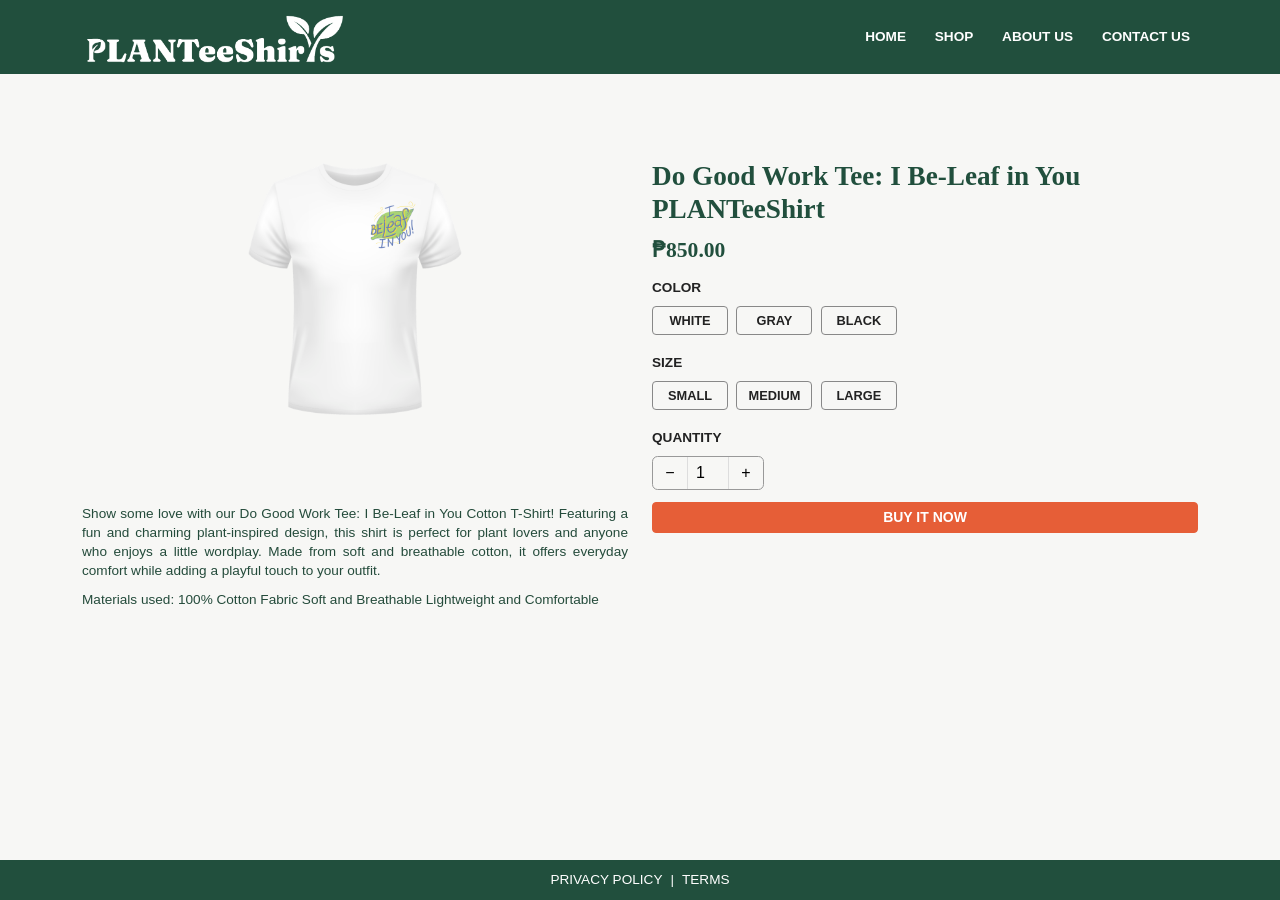
<file: product1.html>
<!doctype html>
<html lang="en">

<head>
  <meta charset="utf-8">
  <meta name="viewport" content="width=device-width, initial-scale=1">

  <title>PLANTeeShirts | Product 1</title>

  <!-- Bootstrap CSS -->
  <link href="https://cdn.jsdelivr.net/npm/bootstrap@5.3.3/dist/css/bootstrap.min.css" rel="stylesheet">

  <!-- Existing Product CSS -->
  <link rel="stylesheet" href="css/product.css">

  <!-- External JavaScript -->
  <script src="js/mailto.js" defer></script>

  <!-- Compact Page Layout -->
  <style>

    html, body {
      min-height: 100%;
      margin: 0;
    }

    body {
      min-height: 100vh;
      display: flex;
      flex-direction: column;
    }

    /* Navigation */
    .site-navbar {
      padding-top: 5px !important;
      padding-bottom: 5px !important;
      flex-shrink: 0;
    }

    .site-navbar img {
      height: 60px;
      width: auto;
    }

    /* Main Product Section */
    .product-section {
      flex: 1;
      padding-top: 10px !important;
      padding-bottom: 10px !important;
    }

    .product-section .row {
      align-items: center;
    }

    /* Product Gallery */
    .product-gallery {
      display: flex;
      justify-content: center;
      align-items: center;
      width: 100%;
    }

    .product-gallery a {
      display: flex;
      justify-content: center;
      align-items: center;
      width: 100%;
    }

    .product-gallery img {
      width: 100%;
      max-height: 38vh;
      object-fit: contain;
    }

    /* Product Description */
    .product-description {
      margin-top: 10px;
      font-size: 0.85rem;
      line-height: 1.4;
      text-align: justify;
    }

    .product-description p {
      margin-bottom: 0;
    }

    .product-description .materials {
      margin-top: 10px;
    }

    /* Product Information */
    .product-details {
      padding-top: 5px;
      padding-bottom: 5px;
    }

    .product-title {
      margin-bottom: 8px;
    }

    .product-price {
      margin-bottom: 12px;
    }

    .product-details .mb-3 {
      margin-bottom: 12px !important;
    }

    /* Footer */
    .site-footer {
      margin-top: auto !important;
      padding: 10px 0;
      flex-shrink: 0;
      text-align: center;
    }

    /* Smaller Screens */
    @media (max-width: 767px) {

      .product-section {
        padding-top: 15px !important;
        padding-bottom: 15px !important;
      }

      .product-gallery img {
        max-height: 35vh;
      }

      .product-details {
        padding-top: 10px;
      }

    }

  </style>

</head>

<body>

  <!-- Navigation -->
  <nav class="navbar navbar-expand-lg site-navbar">

    <div class="container">

      <a class="brand-name" href="index.html">

        <img src="images/planteeshirts-logoB.png"
             alt="PLANTeeShirts Logo"
             height="60"
             class="d-inline-block align-text-top">

      </a>

      <button class="navbar-toggler bg-light"
        type="button"
        data-bs-toggle="collapse"
        data-bs-target="#mainNavigation"
        aria-controls="mainNavigation"
        aria-expanded="false"
        aria-label="Toggle navigation">

        <span class="navbar-toggler-icon"></span>

      </button>

      <div class="collapse navbar-collapse" id="mainNavigation">

        <ul class="navbar-nav ms-auto align-items-lg-center">

          <li class="nav-item">
            <a class="nav-link" href="index.html">HOME</a>
          </li>

          <li class="nav-item">
            <a class="nav-link" href="index.html#shop">SHOP</a>
          </li>

          <li class="nav-item">
            <a class="nav-link" href="index.html#about">ABOUT US</a>
          </li>

          <li class="nav-item">
            <a class="nav-link" href="contact.html">CONTACT US</a>
          </li>

        </ul>

      </div>

    </div>

  </nav>


  <!-- Product Details -->
  <main class="container product-section">

    <div class="row g-3 g-lg-4">

      <!-- Product Image -->
      <section class="col-12 col-md-6" aria-label="Product image">

        <div class="product-gallery">

          <a href="images/product1front.png"
             target="_blank"
             rel="noopener"
             class="product-image-placeholder"
             style="border: none; background: transparent; padding: 0;"
             aria-label="View larger image of Product 1">

            <img src="images/product1front.png"
                 alt="Product 1">

          </a>

        </div>


        <!-- Product Description and Materials -->
        <div class="product-description">

          <p>
            Show some love with our Do Good Work Tee: I Be-Leaf in You Cotton T-Shirt! Featuring a fun and charming plant-inspired design, this shirt is perfect for plant lovers and anyone who enjoys a little wordplay. Made from soft and breathable cotton, it offers everyday comfort while adding a playful touch to your outfit.
          </p>

          <p class="materials">
            Materials used: 100% Cotton Fabric
            Soft and Breathable
            Lightweight and Comfortable
          </p>

        </div>

      </section>


      <!-- Product Information -->
      <section class="col-12 col-md-6 product-details"
        aria-label="Product information">

        <h1 class="product-title">
          Do Good Work Tee: I Be-Leaf in You PLANTeeShirt
        </h1>

        <p class="product-price">₱850.00</p>


        <!-- Color Options -->
        <div class="mb-3">

          <span class="option-label">COLOR</span>

          <div class="option-buttons">

            <button type="button"
              class="btn btn-outline-secondary btn-sm color-option"
              onclick="selectColor(this)">
              WHITE
            </button>

            <button type="button"
              class="btn btn-outline-secondary btn-sm color-option"
              onclick="selectColor(this)">
              GRAY
            </button>

            <button type="button"
              class="btn btn-outline-secondary btn-sm color-option"
              onclick="selectColor(this)">
              BLACK
            </button>

          </div>

        </div>


        <!-- Size Options -->
        <div class="mb-3">

          <span class="option-label">SIZE</span>

          <div class="option-buttons">

            <button type="button"
              class="btn btn-outline-secondary btn-sm size-option"
              onclick="selectSize(this)">
              SMALL
            </button>

            <button type="button"
              class="btn btn-outline-secondary btn-sm size-option"
              onclick="selectSize(this)">
              MEDIUM
            </button>

            <button type="button"
              class="btn btn-outline-secondary btn-sm size-option"
              onclick="selectSize(this)">
              LARGE
            </button>

          </div>

        </div>


        <!-- Quantity -->
        <div class="mb-3">

          <label class="option-label" for="quantity">
            QUANTITY
          </label>

          <div class="quantity-control">

            <button type="button"
              aria-label="Decrease quantity"
              onclick="changeQuantity(-1)">
              −
            </button>

            <input id="quantity"
              type="number"
              value="1"
              min="1"
              max="99"
              aria-label="Quantity">

            <button type="button"
              aria-label="Increase quantity"
              onclick="changeQuantity(1)">
              +
            </button>

          </div>

        </div>


        <!-- Purchase Buttons -->
        <div class="d-grid gap-2">

          <button type="button"
            id="buy-now"
            class="btn btn-buy-now btn-sm fw-semibold">
            BUY IT NOW
          </button>

        </div>

      </section>

    </div>

  </main>


  <!-- Footer -->
  <footer class="site-footer">

    <div class="container d-flex flex-row justify-content-center align-items-center gap-2">

      <a href="privacy.html" class="nav-link">
        PRIVACY POLICY
      </a>

      <span>|</span>

      <a href="terms.html" class="nav-link">
        TERMS
      </a>

    </div>

  </footer>


  <!-- Bootstrap JavaScript -->
  <script src="https://cdn.jsdelivr.net/npm/bootstrap@5.3.3/dist/js/bootstrap.bundle.min.js"></script>

</body>

</html>
</file>
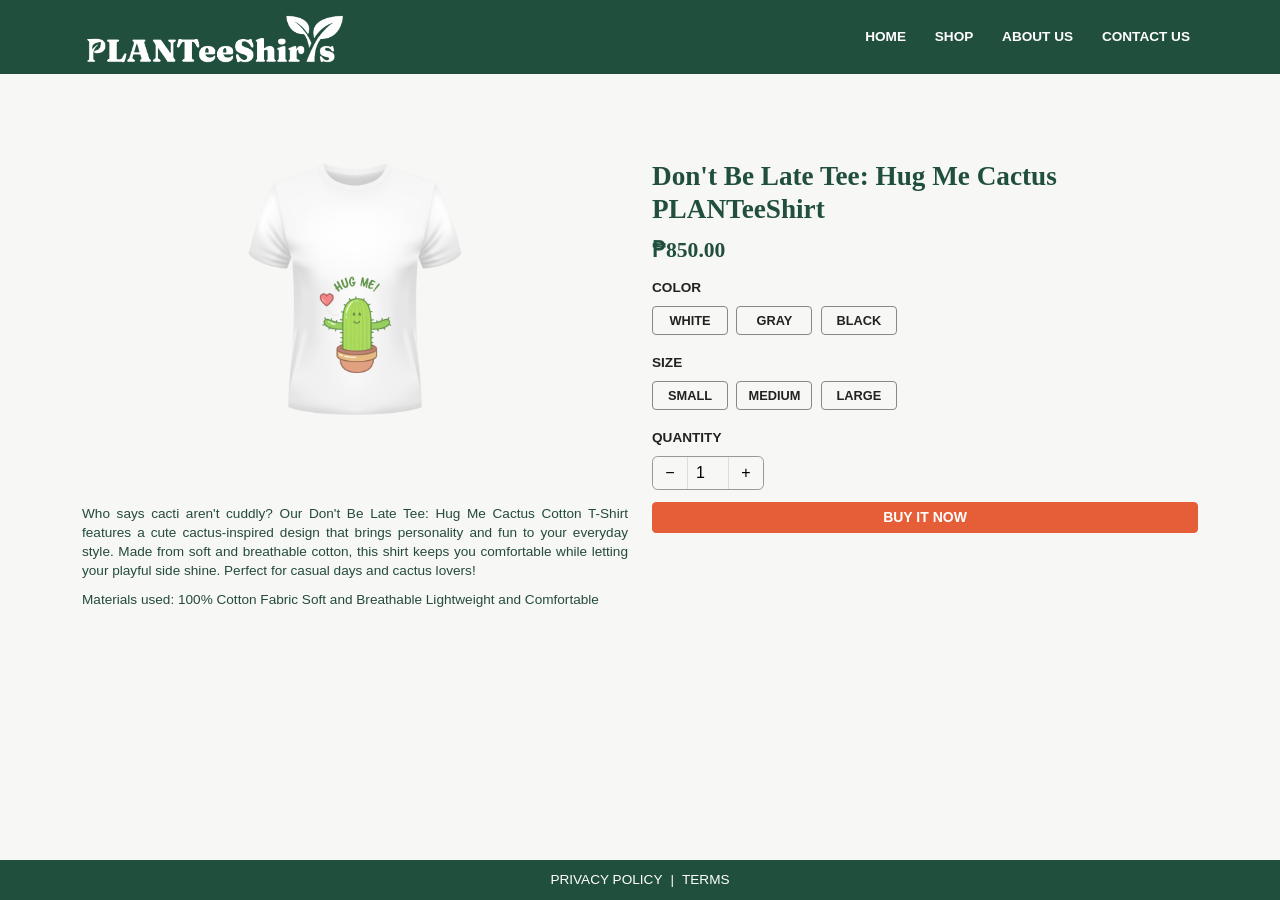
<file: product2.html>
<!doctype html>
<html lang="en">

<head>
  <meta charset="utf-8">
  <meta name="viewport" content="width=device-width, initial-scale=1">

  <title>PLANTeeShirts | Product 2</title>

  <!-- Bootstrap CSS -->
  <link href="https://cdn.jsdelivr.net/npm/bootstrap@5.3.3/dist/css/bootstrap.min.css" rel="stylesheet">

  <!-- Existing Product CSS -->
  <link rel="stylesheet" href="css/product.css">

  <!-- External JavaScript (Same as Product 1) -->
  <script src="js/mailto.js" defer></script>

  <!-- Compact Page Layout -->
  <style>

    html, body {
      min-height: 100%;
      margin: 0;
    }

    body {
      min-height: 100vh;
      display: flex;
      flex-direction: column;
    }

    /* Navigation */
    .site-navbar {
      padding-top: 5px !important;
      padding-bottom: 5px !important;
      flex-shrink: 0;
    }

    .site-navbar img {
      height: 60px;
      width: auto;
    }

    /* Main Product Section */
    .product-section {
      flex: 1;
      padding-top: 10px !important;
      padding-bottom: 10px !important;
    }

    .product-section .row {
      align-items: center;
    }

    /* Product Gallery */
    .product-gallery {
      display: flex;
      justify-content: center;
      align-items: center;
      width: 100%;
    }

    .product-gallery a {
      display: flex;
      justify-content: center;
      align-items: center;
      width: 100%;
    }

    .product-gallery img {
      width: 100%;
      max-height: 38vh;
      object-fit: contain;
    }

    /* Product Description */
    .product-description {
      margin-top: 10px;
      font-size: 0.85rem;
      line-height: 1.4;
      text-align: justify;
    }

    .product-description p {
      margin-bottom: 0;
    }

    .product-description .materials {
      margin-top: 10px;
    }

    /* Product Information */
    .product-details {
      padding-top: 5px;
      padding-bottom: 5px;
    }

    .product-title {
      margin-bottom: 8px;
    }

    .product-price {
      margin-bottom: 12px;
    }

    .product-details .mb-3 {
      margin-bottom: 12px !important;
    }

    /* Footer */
    .site-footer {
      margin-top: auto !important;
      padding: 10px 0;
      flex-shrink: 0;
      text-align: center;
    }

    /* Smaller Screens */
    @media (max-width: 767px) {

      .product-section {
        padding-top: 15px !important;
        padding-bottom: 15px !important;
      }

      .product-gallery img {
        max-height: 35vh;
      }

      .product-details {
        padding-top: 10px;
      }

    }

  </style>

</head>

<body>

  <!-- Navigation -->
  <nav class="navbar navbar-expand-lg site-navbar">

    <div class="container">

      <a class="brand-name" href="index.html">

        <img src="images/planteeshirts-logoB.png"
             alt="PLANTeeShirts Logo"
             height="60"
             class="d-inline-block align-text-top">

      </a>

      <button class="navbar-toggler bg-light"
        type="button"
        data-bs-toggle="collapse"
        data-bs-target="#mainNavigation"
        aria-controls="mainNavigation"
        aria-expanded="false"
        aria-label="Toggle navigation">

        <span class="navbar-toggler-icon"></span>

      </button>

      <div class="collapse navbar-collapse" id="mainNavigation">

        <ul class="navbar-nav ms-auto align-items-lg-center">

          <li class="nav-item">
            <a class="nav-link" href="index.html">HOME</a>
          </li>

          <li class="nav-item">
            <a class="nav-link" href="index.html">SHOP</a>
          </li>

          <li class="nav-item">
            <a class="nav-link" href="#">ABOUT US</a>
          </li>

          <li class="nav-item">
            <a class="nav-link" href="#">CONTACT US</a>
          </li>

        </ul>

      </div>

    </div>

  </nav>


  <!-- Product Details -->
  <main class="container product-section">

    <div class="row g-3 g-lg-4">

      <!-- Product Image -->
      <section class="col-12 col-md-6" aria-label="Product image">

        <div class="product-gallery">

          <a href="images/product2front.png"
             target="_blank"
             rel="noopener"
             class="product-image-placeholder"
             style="border: none; background: transparent; padding: 0;"
             aria-label="View larger image of Product 2">

            <img src="images/product2front.png"
                 alt="Product 2">

          </a>

        </div>


        <!-- Product Description and Materials -->
        <div class="product-description">

          <p>
            Who says cacti aren't cuddly? Our Don't Be Late Tee: Hug Me Cactus Cotton T-Shirt features a cute cactus-inspired design that brings personality and fun to your everyday style. Made from soft and breathable cotton, this shirt keeps you comfortable while letting your playful side shine. Perfect for casual days and cactus lovers!
          </p>

          <p class="materials">
            Materials used: 100% Cotton Fabric
            Soft and Breathable
            Lightweight and Comfortable
          </p>

        </div>

      </section>


      <!-- Product Information -->
      <section class="col-12 col-md-6 product-details"
        aria-label="Product information">

        <h1 class="product-title">
          Don't Be Late Tee: Hug Me Cactus PLANTeeShirt
        </h1>

        <p class="product-price">₱850.00</p>


        <!-- Color Options -->
        <div class="mb-3">

          <span class="option-label">COLOR</span>

          <div class="option-buttons">

            <button type="button"
              class="btn btn-outline-secondary btn-sm color-option"
              onclick="selectColor(this)">
              WHITE
            </button>

            <button type="button"
              class="btn btn-outline-secondary btn-sm color-option"
              onclick="selectColor(this)">
              GRAY
            </button>

            <button type="button"
              class="btn btn-outline-secondary btn-sm color-option"
              onclick="selectColor(this)">
              BLACK
            </button>

          </div>

        </div>


        <!-- Size Options -->
        <div class="mb-3">

          <span class="option-label">SIZE</span>

          <div class="option-buttons">

            <button type="button"
              class="btn btn-outline-secondary btn-sm size-option"
              onclick="selectSize(this)">
              SMALL
            </button>

            <button type="button"
              class="btn btn-outline-secondary btn-sm size-option"
              onclick="selectSize(this)">
              MEDIUM
            </button>

            <button type="button"
              class="btn btn-outline-secondary btn-sm size-option"
              onclick="selectSize(this)">
              LARGE
            </button>

          </div>

        </div>


        <!-- Quantity -->
        <div class="mb-3">

          <label class="option-label" for="quantity">
            QUANTITY
          </label>

          <div class="quantity-control">

            <button type="button"
              aria-label="Decrease quantity"
              onclick="changeQuantity(-1)">
              −
            </button>

            <input id="quantity"
              type="number"
              value="1"
              min="1"
              max="99"
              aria-label="Quantity">

            <button type="button"
              aria-label="Increase quantity"
              onclick="changeQuantity(1)">
              +
            </button>

          </div>

        </div>


        <!-- Purchase Buttons -->
        <div class="d-grid gap-2">

          <button type="button"
            id="buy-now"
            class="btn btn-buy-now btn-sm fw-semibold">
            BUY IT NOW
          </button>

        </div>

      </section>

    </div>

  </main>


  <!-- Footer -->
  <footer class="site-footer">

    <div class="container d-flex flex-row justify-content-center align-items-center gap-2">

      <a href="privacy.html" class="nav-link">
        PRIVACY POLICY
      </a>

      <span>|</span>

      <a href="terms.html" class="nav-link">
        TERMS
      </a>

    </div>

  </footer>


  <!-- Bootstrap JavaScript -->
  <script src="https://cdn.jsdelivr.net/npm/bootstrap@5.3.3/dist/js/bootstrap.bundle.min.js"></script>

</body>

</html>
</file>
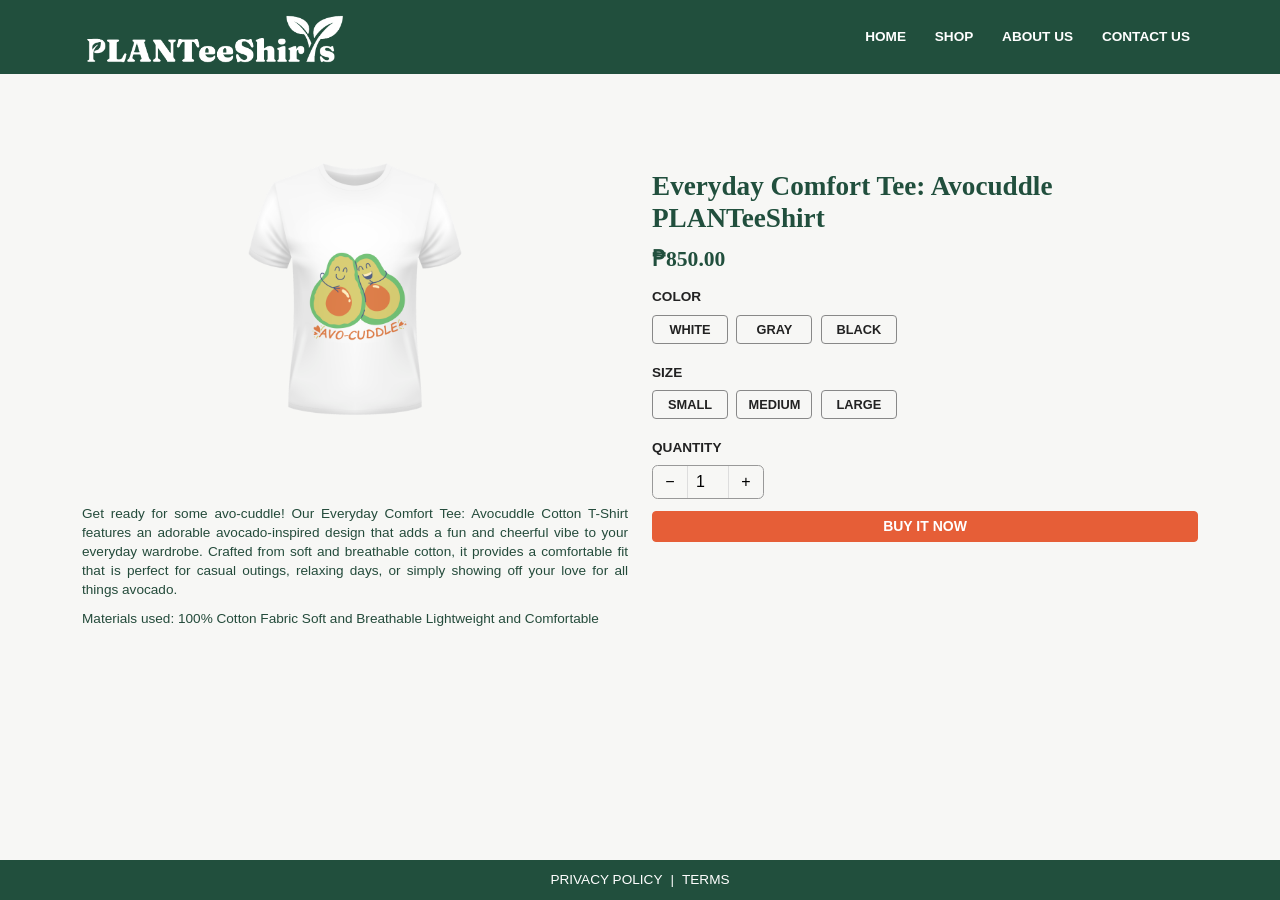
<file: product3.html>
<!doctype html>
<html lang="en">

<head>
  <meta charset="utf-8">
  <meta name="viewport" content="width=device-width, initial-scale=1">

  <title>PLANTeeShirts | Product 3</title>

  <!-- Bootstrap CSS -->
  <link href="https://cdn.jsdelivr.net/npm/bootstrap@5.3.3/dist/css/bootstrap.min.css" rel="stylesheet">

  <!-- Existing Product CSS -->
  <link rel="stylesheet" href="css/product.css">

  <!-- External JavaScript (Same as Product 1) -->
  <script src="js/mailto.js" defer></script>

  <!-- Compact Page Layout -->
  <style>

    html, body {
      min-height: 100%;
      margin: 0;
    }

    body {
      min-height: 100vh;
      display: flex;
      flex-direction: column;
    }

    /* Navigation */
    .site-navbar {
      padding-top: 5px !important;
      padding-bottom: 5px !important;
      flex-shrink: 0;
    }

    .site-navbar img {
      height: 60px;
      width: auto;
    }

    /* Main Product Section */
    .product-section {
      flex: 1;
      padding-top: 10px !important;
      padding-bottom: 10px !important;
    }

    .product-section .row {
      align-items: center;
    }

    /* Product Gallery */
    .product-gallery {
      display: flex;
      justify-content: center;
      align-items: center;
      width: 100%;
    }

    .product-gallery a {
      display: flex;
      justify-content: center;
      align-items: center;
      width: 100%;
    }

    .product-gallery img {
      width: 100%;
      max-height: 38vh;
      object-fit: contain;
    }

    /* Product Description */
    .product-description {
      margin-top: 10px;
      font-size: 0.85rem;
      line-height: 1.4;
      text-align: justify;
    }

    .product-description p {
      margin-bottom: 0;
    }

    .product-description .materials {
      margin-top: 10px;
    }

    /* Product Information */
    .product-details {
      padding-top: 5px;
      padding-bottom: 5px;
    }

    .product-title {
      margin-bottom: 8px;
    }

    .product-price {
      margin-bottom: 12px;
    }

    .product-details .mb-3 {
      margin-bottom: 12px !important;
    }

    /* Footer */
    .site-footer {
      margin-top: auto !important;
      padding: 10px 0;
      flex-shrink: 0;
      text-align: center;
    }

    /* Smaller Screens */
    @media (max-width: 767px) {

      .product-section {
        padding-top: 15px !important;
        padding-bottom: 15px !important;
      }

      .product-gallery img {
        max-height: 35vh;
      }

      .product-details {
        padding-top: 10px;
      }

    }

  </style>

</head>

<body>

  <!-- Navigation -->
  <nav class="navbar navbar-expand-lg site-navbar">

    <div class="container">

      <a class="brand-name" href="index.html">

        <img src="images/planteeshirts-logoB.png"
             alt="PLANTeeShirts Logo"
             height="60"
             class="d-inline-block align-text-top">

      </a>

      <button class="navbar-toggler bg-light"
        type="button"
        data-bs-toggle="collapse"
        data-bs-target="#mainNavigation"
        aria-controls="mainNavigation"
        aria-expanded="false"
        aria-label="Toggle navigation">

        <span class="navbar-toggler-icon"></span>

      </button>

      <div class="collapse navbar-collapse" id="mainNavigation">

        <ul class="navbar-nav ms-auto align-items-lg-center">

          <li class="nav-item">
            <a class="nav-link" href="index.html">HOME</a>
          </li>

          <li class="nav-item">
            <a class="nav-link" href="index.html">SHOP</a>
          </li>

          <li class="nav-item">
            <a class="nav-link" href="#">ABOUT US</a>
          </li>

          <li class="nav-item">
            <a class="nav-link" href="#">CONTACT US</a>
          </li>

        </ul>

      </div>

    </div>

  </nav>


  <!-- Product Details -->
  <main class="container product-section">

    <div class="row g-3 g-lg-4">

      <!-- Product Image -->
      <section class="col-12 col-md-6" aria-label="Product image">

        <div class="product-gallery">

          <a href="images/product3front.png"
             target="_blank"
             rel="noopener"
             class="product-image-placeholder"
             style="border: none; background: transparent; padding: 0;"
             aria-label="View larger image of Product 3">

            <img src="images/product3front.png"
                 alt="Product 3">

          </a>

        </div>


        <!-- Product Description and Materials -->
        <div class="product-description">

          <p>
            Get ready for some avo-cuddle! Our Everyday Comfort Tee: Avocuddle Cotton T-Shirt features an adorable avocado-inspired design that adds a fun and cheerful vibe to your everyday wardrobe. Crafted from soft and breathable cotton, it provides a comfortable fit that is perfect for casual outings, relaxing days, or simply showing off your love for all things avocado.
          </p>

          <p class="materials">
            Materials used: 100% Cotton Fabric
            Soft and Breathable
            Lightweight and Comfortable
          </p>

        </div>

      </section>


      <!-- Product Information -->
      <section class="col-12 col-md-6 product-details"
        aria-label="Product information">

        <h1 class="product-title">
          Everyday Comfort Tee: Avocuddle PLANTeeShirt
        </h1>

        <p class="product-price">₱850.00</p>


        <!-- Color Options -->
        <div class="mb-3">

          <span class="option-label">COLOR</span>

          <div class="option-buttons">

            <button type="button"
              class="btn btn-outline-secondary btn-sm color-option"
              onclick="selectColor(this)">
              WHITE
            </button>

            <button type="button"
              class="btn btn-outline-secondary btn-sm color-option"
              onclick="selectColor(this)">
              GRAY
            </button>

            <button type="button"
              class="btn btn-outline-secondary btn-sm color-option"
              onclick="selectColor(this)">
              BLACK
            </button>

          </div>

        </div>


        <!-- Size Options -->
        <div class="mb-3">

          <span class="option-label">SIZE</span>

          <div class="option-buttons">

            <button type="button"
              class="btn btn-outline-secondary btn-sm size-option"
              onclick="selectSize(this)">
              SMALL
            </button>

            <button type="button"
              class="btn btn-outline-secondary btn-sm size-option"
              onclick="selectSize(this)">
              MEDIUM
            </button>

            <button type="button"
              class="btn btn-outline-secondary btn-sm size-option"
              onclick="selectSize(this)">
              LARGE
            </button>

          </div>

        </div>


        <!-- Quantity -->
        <div class="mb-3">

          <label class="option-label" for="quantity">
            QUANTITY
          </label>

          <div class="quantity-control">

            <button type="button"
              aria-label="Decrease quantity"
              onclick="changeQuantity(-1)">
              −
            </button>

            <input id="quantity"
              type="number"
              value="1"
              min="1"
              max="99"
              aria-label="Quantity">

            <button type="button"
              aria-label="Increase quantity"
              onclick="changeQuantity(1)">
              +
            </button>

          </div>

        </div>


        <!-- Purchase Buttons -->
        <div class="d-grid gap-2">

          <button type="button"
            id="buy-now"
            class="btn btn-buy-now btn-sm fw-semibold">
            BUY IT NOW
          </button>

        </div>

      </section>

    </div>

  </main>


  <!-- Footer -->
  <footer class="site-footer">

    <div class="container d-flex flex-row justify-content-center align-items-center gap-2">

      <a href="privacy.html" class="nav-link">
        PRIVACY POLICY
      </a>

      <span>|</span>

      <a href="terms.html" class="nav-link">
        TERMS
      </a>

    </div>

  </footer>


  <!-- Bootstrap JavaScript -->
  <script src="https://cdn.jsdelivr.net/npm/bootstrap@5.3.3/dist/js/bootstrap.bundle.min.js"></script>

</body>

</html>
</file>
<file: css/product.css>
:root {
  --plant-green: #214f3d;
  --plant-orange: #e65e37;
  --plant-bg: #f7f7f5;
  --plant-text: #244b3b;
}



body {
  margin: 0;
  min-height: 100vh;
  display: flex;
  flex-direction: column;
  background: var(--plant-bg);
  color: var(--plant-text);
  font-family: Arial, Helvetica, sans-serif;
}

/* NAVIGATION */
.site-navbar,
.site-footer {
  background: var(--plant-green);
  flex-shrink: 0;
}

.brand-name {
  color: #fff;
  font-family: Georgia, serif;
  font-size: 1.65rem;
  font-weight: 700;
  text-decoration: none;
  white-space: nowrap;
}

.site-navbar .nav-link {
  color: #fff;
  font-size: .85rem;
  font-weight: 600;
  margin-left: .8rem;
}

.site-navbar .nav-link:hover,
.site-navbar .nav-link:focus {
  color: #dce9df;
}

/* PRODUCT SECTION */
.product-section {
  flex: 1;
  padding-top: 4.5rem;
  padding-bottom: 4.5rem;
}

/* PRODUCT GALLERY */
.product-gallery {
  display: grid;
  grid-template-columns: repeat(2, minmax(0, 1fr));
  gap: 1rem;
  align-items: stretch;
}

/* PRODUCT IMAGE BOX */
.product-image-placeholder {
  height: 410px;
  min-height: 0;
  display: flex;
  align-items: center;
  justify-content: center;
  padding: .75rem;
  border: 1px dashed #aab8ae;
  border-radius: .5rem;
  background: #ededeb;
  color: #68786e;
  text-align: center;
  font-size: .95rem;
  overflow: hidden;
}

/* PRODUCT IMAGE SIZE */
.product-image-placeholder img {
  width: 100%;
  height: 100%;
  object-fit: contain;
  display: block;
}

.product-image-placeholder span {
  display: block;
}

/* PRODUCT INFORMATION */
.product-title {
  color: var(--plant-green);
  font-family: Georgia, "Times New Roman", serif;
  font-size: 1.7rem;
  font-weight: 700;
  margin-bottom: .25rem;
}

.product-price {
  color: var(--plant-green);
  font-family: Georgia, "Times New Roman", serif;
  font-size: 1.35rem;
  font-weight: 700;
  margin-bottom: 1.25rem;
}

/* COLOR AND SIZE OPTIONS */
.option-label {
  display: block;
  color: #222;
  font-size: .85rem;
  font-weight: 700;
  margin-bottom: .45rem;
}

.option-buttons .btn {
  min-width: 76px;
  margin: 0 .25rem .4rem 0;
  border-color: #888;
  color: #222;
  background: transparent;
  font-size: .8rem;
  font-weight: 600;
}

.option-buttons .btn:hover,
.option-buttons .btn:focus {
  background: #e4ebe6;
  border-color: var(--plant-green);
}

/* QUANTITY CONTROL */
.quantity-control {
  display: inline-flex;
  align-items: center;
  border: 1px solid #999;
  border-radius: .35rem;
  overflow: hidden;
}

.quantity-control button,
.quantity-control input {
  border: 0;
  background: transparent;
  text-align: center;
  width: 34px;
  padding: .25rem;
}

.quantity-control input {
  width: 42px;
  border-left: 1px solid #ddd;
  border-right: 1px solid #ddd;
}

/* PURCHASE BUTTONS */
.btn-buy-now {
  background-color: var(--plant-orange) !important;
  color: #fff !important;
  border: 1px solid var(--plant-orange) !important;
  transition: all 0.3s ease;
}

.btn-buy-now:hover,
.btn-buy-now:focus,
.btn-buy-now:active {
  background-color: #c94b2b !important;
  border-color: #c94b2b !important;
  color: #fff !important;
  filter: none !important;
  box-shadow: none !important;
}

/* FOOTER */
.site-footer {
  color: #fff;
  text-align: center;
  padding: .8rem 1rem;
  font-size: .85rem;
  margin-top: auto;
}

.site-footer a {
  color: #fff;
  text-decoration: none;
}

/* TABLET AND MOBILE */
@media (max-width: 767.98px) {

  .brand-name {
    font-size: 1.35rem;
  }

  .site-navbar .nav-link {
    margin-left: 0;
    padding: .6rem 0;
  }

  .product-section {
    padding-top: 2rem;
    padding-bottom: 2.5rem;
  }

  .product-gallery {
    gap: .6rem;
  }

  .product-image-placeholder {
    height: 260px;
    font-size: .8rem;
  }

  .product-image-placeholder img {
    width: 100%;
    height: 100%;
    object-fit: contain;
  }

  .product-details {
    margin-top: 2rem;
  }

  .product-title {
    font-size: 1.5rem;
  }
}

/* SMALL MOBILE SCREENS */
@media (max-width: 420px) {

  .product-image-placeholder {
    height: 210px;
    padding: .5rem;
  }

  .option-buttons .btn {
    min-width: 66px;
  }
}

/* SELECTED COLOR AND SIZE */
.option-buttons .btn.active {
    background-color: var(--plant-green) !important;
    color: #FFFFFF !important;
    border-color: var(--plant-green) !important;
}
</file>
